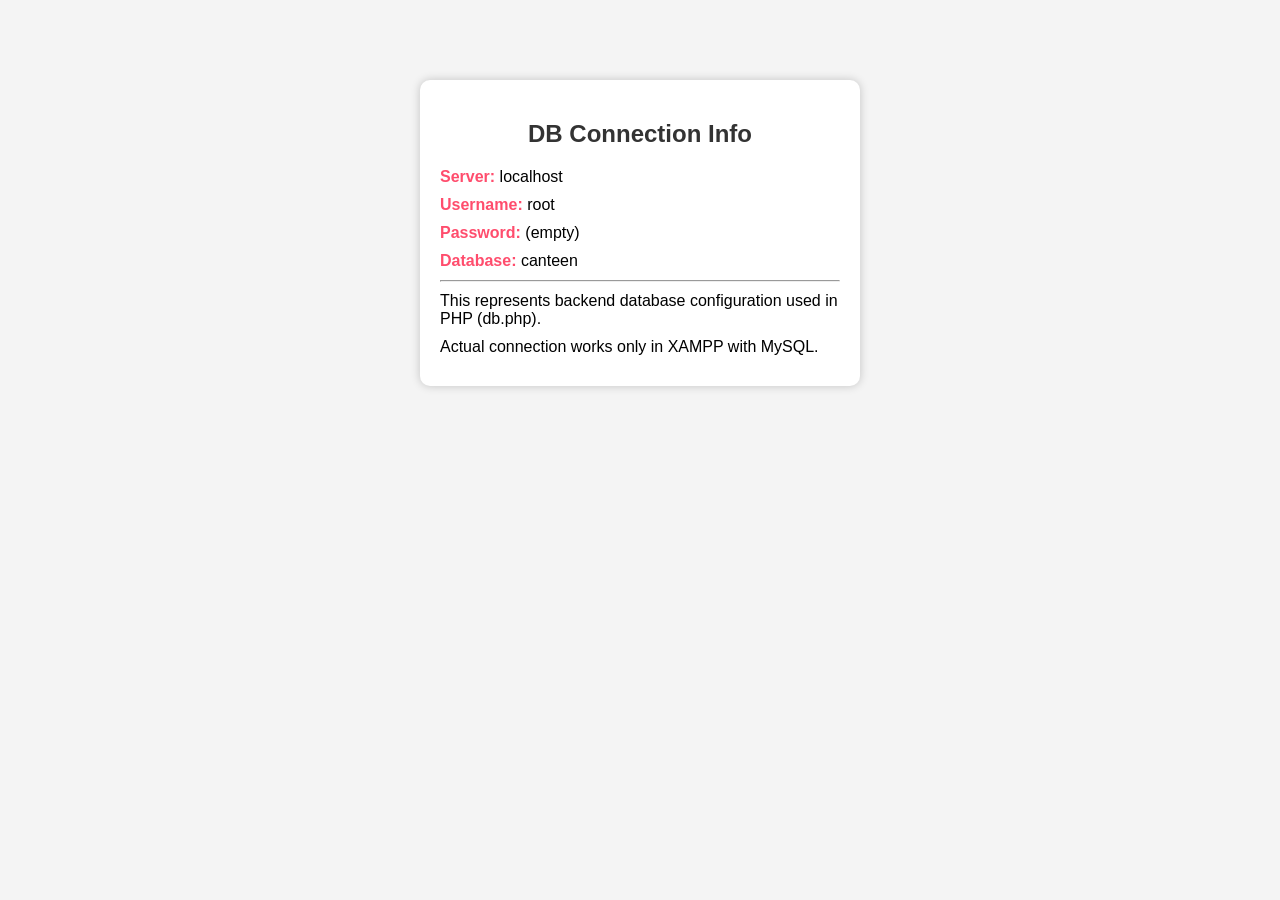
<file: db.html>
<!DOCTYPE html>
<html lang="en">
<head>
<meta charset="UTF-8">
<title>Database Connection Info</title>

<style>
body {
    font-family: Arial;
    background: #f4f4f4;
}

.box {
    width: 400px;
    margin: 80px auto;
    background: white;
    padding: 20px;
    border-radius: 10px;
    box-shadow: 0 0 10px rgba(0,0,0,0.2);
}

h2 {
    text-align: center;
    color: #333;
}

p {
    font-size: 16px;
    margin: 10px 0;
}

span {
    color: #ff4d6d;
    font-weight: bold;
}
</style>

</head>

<body>

<div class="box">
    <h2>DB Connection Info</h2>

    <p><span>Server:</span> localhost</p>
    <p><span>Username:</span> root</p>
    <p><span>Password:</span> (empty)</p>
    <p><span>Database:</span> canteen</p>

    <hr>

    <p>This represents backend database configuration used in PHP (db.php).</p>
    <p>Actual connection works only in XAMPP with MySQL.</p>
</div>

</body>
</html>
</file>
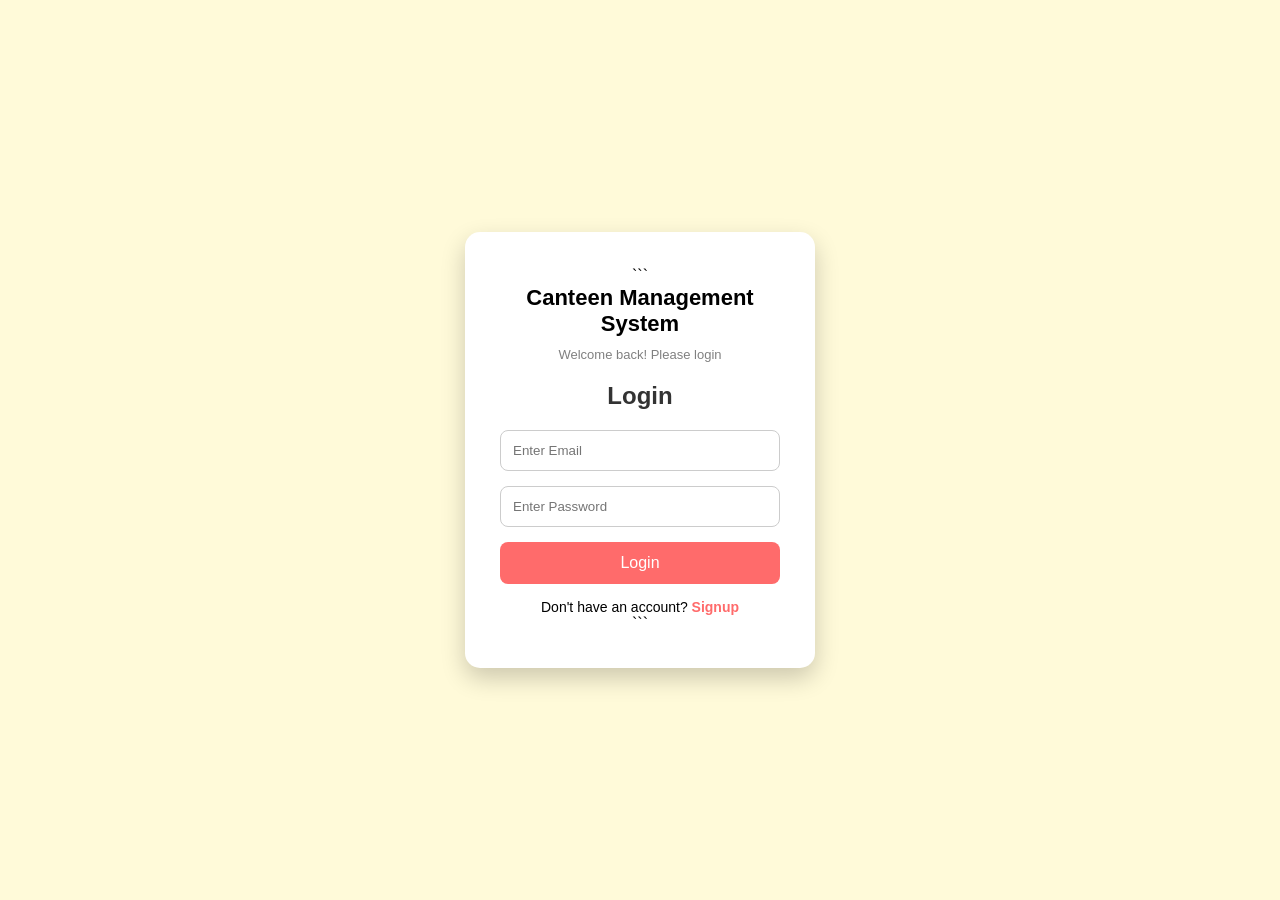
<file: login.html>
<style>
* {
    margin: 0;
    padding: 0;
    box-sizing: border-box;
}

body {
    font-family: 'Segoe UI', sans-serif;
    height: 100vh;
    background: rgba(255, 223, 0, 0.15);

    display: flex;
    justify-content: center;
    align-items: center;
}

/* LOGIN CARD */
.login-box {
    background: white;
    padding: 35px;
    width: 350px;
    border-radius: 15px;
    box-shadow: 0 10px 25px rgba(0,0,0,0.2);
    text-align: center;
    animation: fadeIn 0.8s ease-in-out;
}

@keyframes fadeIn {
    from {opacity: 0; transform: translateY(20px);}
    to {opacity: 1; transform: translateY(0);}
}

h2 {
    margin-bottom: 20px;
    color: #333;
}

/* INPUTS */
.input-box {
    position: relative;
    margin: 15px 0;
}

.input-box input {
    width: 100%;
    padding: 12px;
    border: 1px solid #ccc;
    border-radius: 8px;
    outline: none;
    transition: 0.3s;
}

.input-box input:focus {
    border-color: #ff6b6b;
    box-shadow: 0 0 5px rgba(255,107,107,0.5);
}

/* BUTTON */
button {
    width: 100%;
    padding: 12px;
    background: #ff6b6b;
    color: white;
    border: none;
    border-radius: 8px;
    font-size: 16px;
    cursor: pointer;
    transition: 0.3s;
}

button:hover {
    background: #fff3b0;
}

/* LINKS */
.link {
    margin-top: 15px;
    font-size: 14px;
}

.link a {
    color: #ff6b6b;
    text-decoration: none;
    font-weight: bold;
}

.link a:hover {
    text-decoration: underline;
}

/* LOGO / TITLE */
.logo {
    font-size: 22px;
    font-weight: bold;
    color:pinks;
    margin-bottom: 10px;
}

.subtitle {
    font-size: 13px;
    color: gray;
    margin-bottom: 20px;
}
</style>

</head>

<body>

<div class="login-box">

```
<div class="logo">Canteen Management System</div>
<div class="subtitle">Welcome back! Please login</div>

<h2>Login</h2>

<form action="login.php" method="POST">

    <div class="input-box">
        <input type="email" name="email" placeholder="Enter Email" required>
    </div>

    <div class="input-box">
        <input type="password" name="password" placeholder="Enter Password" required>
    </div>

    <button type="submit">Login</button>

</form>

<div class="link">
    <p>Don't have an account? <a href="signup.html">Signup</a></p>
</div>
```

</div>

</body>
</html>
</file>
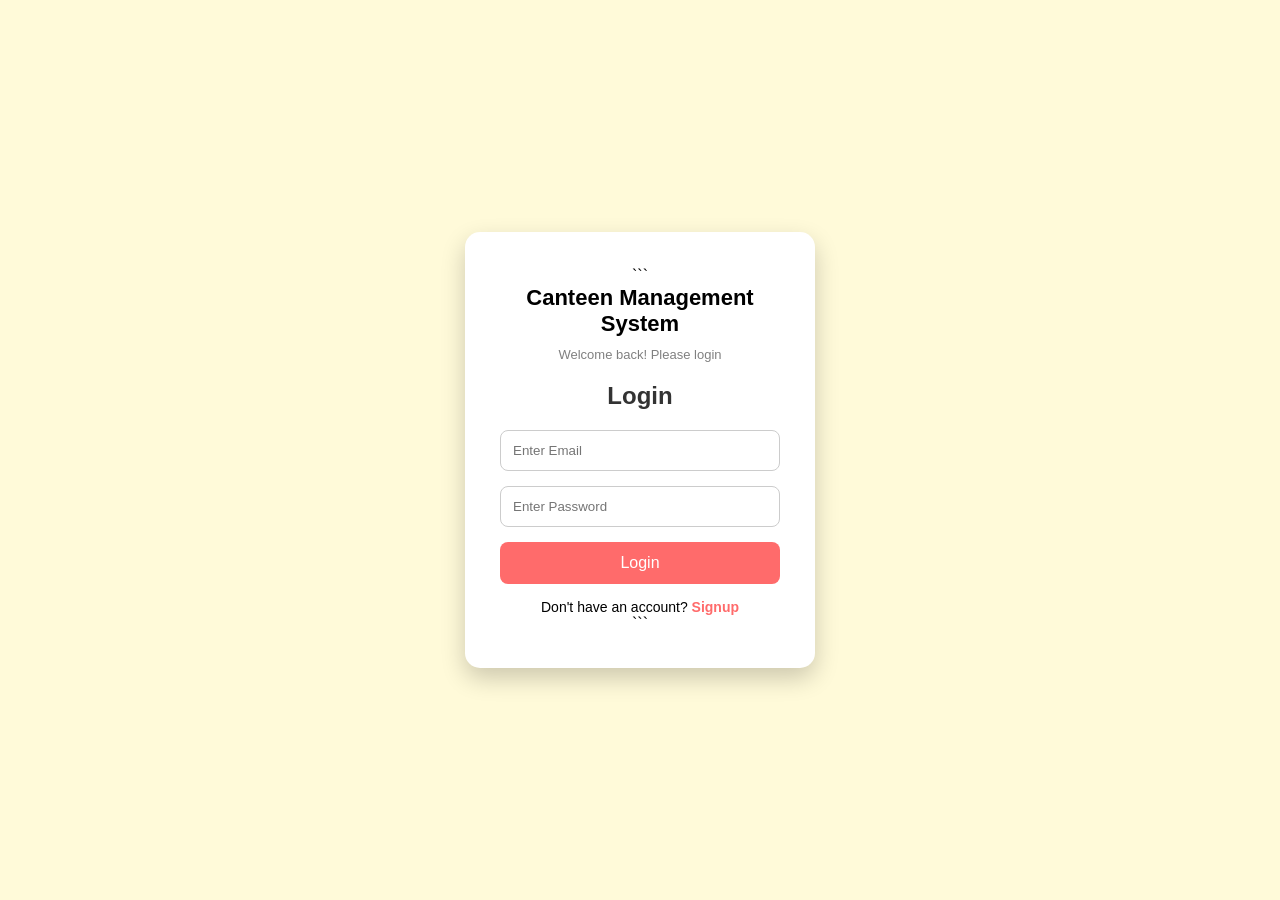
<file: place_order.html>
<!DOCTYPE html>
<html lang="en">
<head>
<meta charset="UTF-8">
<title>Place Order</title>
</head>

<body>

<script>
// Simulated login session
let user = localStorage.getItem("user");

// Simulated cart data
let data = JSON.parse(localStorage.getItem("cart")) || { items: [], total: 0 };

let items = data.items;
let total = data.total;

// CHECK LOGIN (same logic as PHP session check)
if (!user) {
    alert("User not logged in");
    window.location.href = "login.html";
}

// CHECK EMPTY CART
else if (!items || items.length === 0) {
    alert("Cart is empty");
    window.location.href = "index.html#menu";
}

// SUCCESS CASE (simulating DB insert)
else {
    let order_id = Math.floor(Math.random() * 100000);

    alert("Order placed successfully!\nYour Order ID: " + order_id);

    // Clear cart
    localStorage.removeItem("cart");

    window.location.href = "index.html";
}
</script>

</body>
</html>
</file>
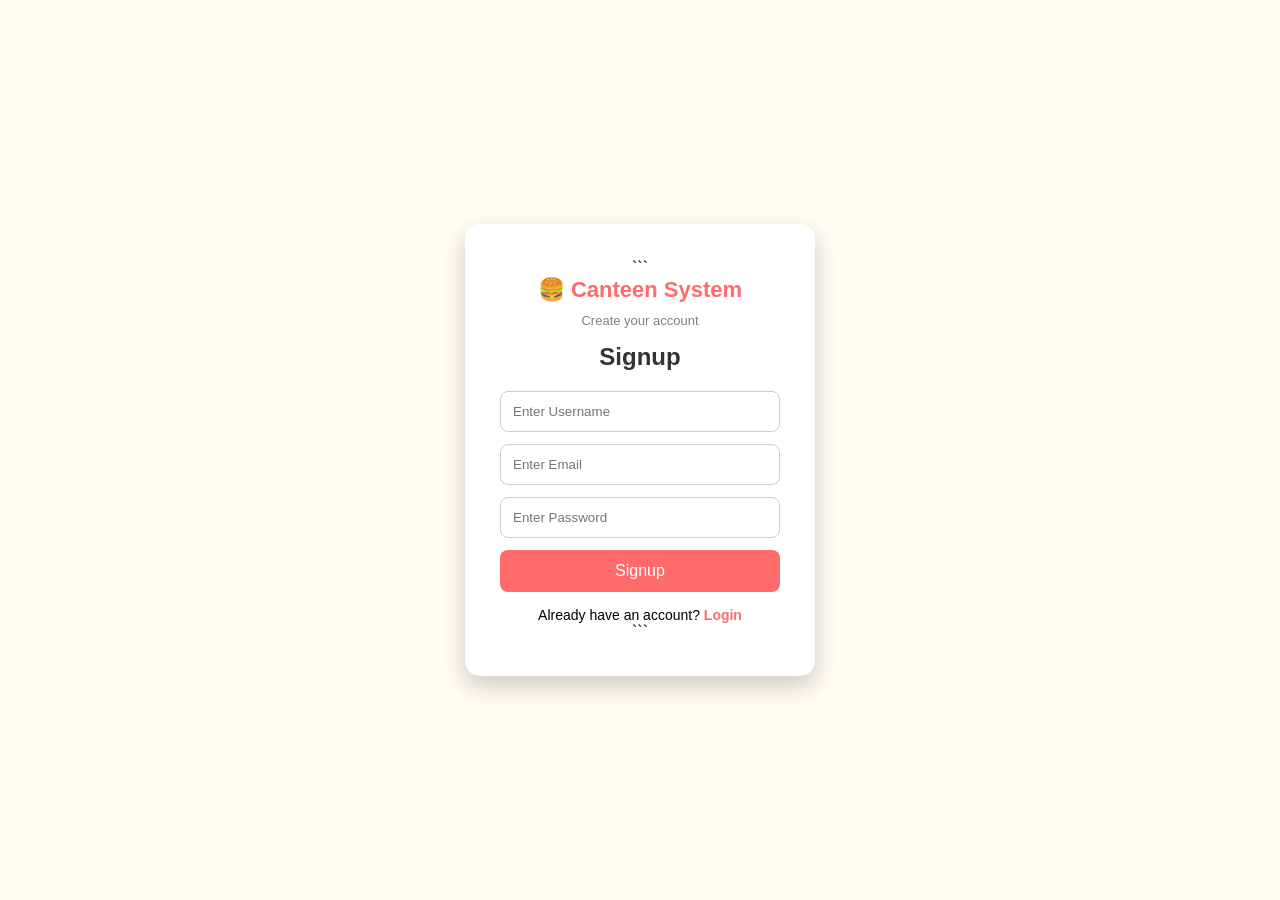
<file: signup.html>
<!DOCTYPE html>

<html lang="en">
<head>
<meta charset="UTF-8">
<meta name="viewport" content="width=device-width, initial-scale=1.0">
<title>Signup - Canteen System</title>

<style>
* {
    margin: 0;
    padding: 0;
    box-sizing: border-box;
}

body {
    font-family: 'Segoe UI', sans-serif;
    height: 100vh;
    background: #fffdf2; /* soft yellow */
    display: flex;
    justify-content: center;
    align-items: center;
}

/* CARD */
.signup-box {
    background: white;
    padding: 35px;
    width: 350px;
    border-radius: 15px;
    box-shadow: 0 10px 25px rgba(0,0,0,0.2);
    text-align: center;
    animation: fadeIn 0.8s ease-in-out;
}

@keyframes fadeIn {
    from {opacity: 0; transform: translateY(20px);}
    to {opacity: 1; transform: translateY(0);}
}

h2 {
    margin-bottom: 20px;
    color: #333;
}

/* INPUTS */
.input-box {
    margin: 12px 0;
}

.input-box input {
    width: 100%;
    padding: 12px;
    border: 1px solid #ccc;
    border-radius: 8px;
    outline: none;
    transition: 0.3s;
}

.input-box input:focus {
    border-color: #ff6b6b;
    box-shadow: 0 0 5px rgba(255,107,107,0.5);
}

/* BUTTON */
button {
    width: 100%;
    padding: 12px;
    background: #ff6b6b;
    color: white;
    border: none;
    border-radius: 8px;
    font-size: 16px;
    cursor: pointer;
    transition: 0.3s;
}

button:hover {
    background: #ff4b4b;
}

/* LINKS */
.link {
    margin-top: 15px;
    font-size: 14px;
}

.link a {
    color: #ff6b6b;
    text-decoration: none;
    font-weight: bold;
}

.link a:hover {
    text-decoration: underline;
}

/* LOGO */
.logo {
    font-size: 22px;
    font-weight: bold;
    color: #ff6b6b;
    margin-bottom: 10px;
}

.subtitle {
    font-size: 13px;
    color: gray;
    margin-bottom: 15px;
}
</style>

</head>

<body>

<div class="signup-box">

```
<div class="logo">🍔 Canteen System</div>
<div class="subtitle">Create your account</div>

<h2>Signup</h2>

<form action="signup.php" method="POST">

    <div class="input-box">
        <input type="text" name="username" placeholder="Enter Username" required>
    </div>

    <div class="input-box">
        <input type="email" name="email" placeholder="Enter Email" required>
    </div>

    <div class="input-box">
        <input type="password" name="password" placeholder="Enter Password" required>
    </div>

    <button type="submit">Signup</button>

</form>

<div class="link">
    <p>Already have an account? <a href="login.html">Login</a></p>
</div>
```

</div>

</body>
</html>
</file>
